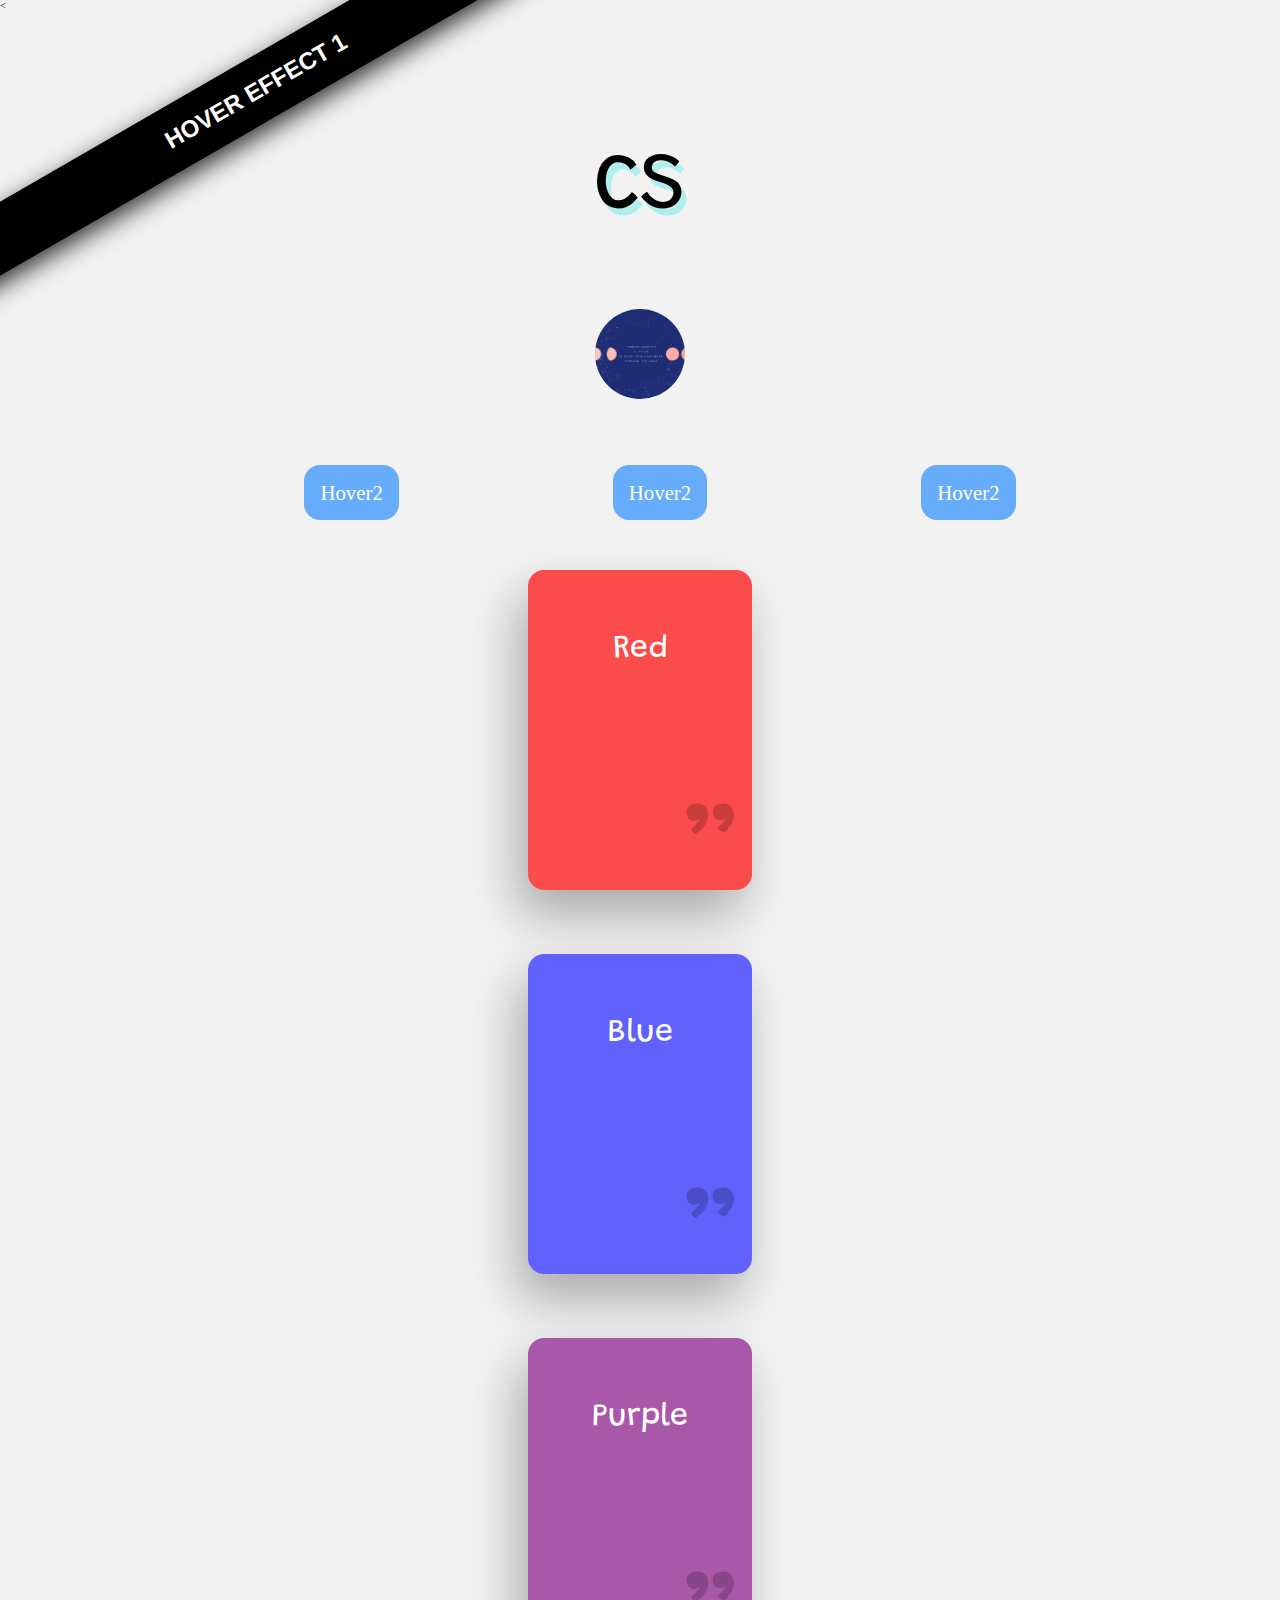
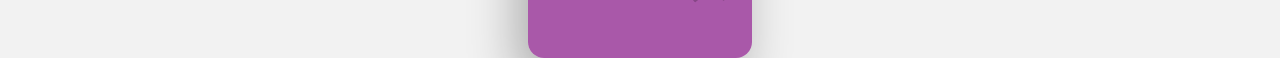
<file: index.html>
<<!DOCTYPE html>
<html lang="en">
<head>
  <meta charset="UTF-8">
  <meta name="viewport" content="width=device-width, initial-scale=1.0">
  <title>Hover Effects</title>
  <link href="css/style.css" rel="stylesheet" type="text/css" />
  <link href="https://fonts.googleapis.com/css2?family=Grandstander:wght@700&display=swap" rel="stylesheet">
  <link href="https://fonts.googleapis.com/css2?family=Grandstander:ital,wght@1,900&display=swap" rel="stylesheet">

</head>
<body>
  <div class="container">
    <div class="head1">
      <div class="head1-gallery">
        <a href="#" class="banner">Hover Effect 1</a>
      </div>
    </div>
    <div class="hover3">
      <div class="cs">CS</div>
      <div class="compsci">Computer Science</div>
    </div>
    <div class="hover4">
      <img src="css/img/hover1.jpg" alt="" class="image1"></img>
    </div>
    <div class="navbar">
      <ul>
        <li><a href="#" class="btn btn1">Hover2</a></li>
        <li><a href="#" class="btn btn2">Hover2</a></li>
        <li><a href="#" class="btn btn3">Hover2</a></li>
      </ul>
    </div>
    <div class="colorbox">
      <div class="colorcase">
        <div class="color color-red">Red</div>
        <div class="color color-blue">Blue</div>
        <div class="color color-purple">Purple</div>
      </div>
    </div>
  </div>
</body>
</html>
</file>
<file: css/style.css>
@import url("_banner.css");
@import url("_btn.css");
@import url("_circle.css");
@import url("_cs.css");
@import url("_color.css");
html,
*{
  margin:0;
}
body {
  background-color:#f2f2f2;
  font-size:62.5%;
  padding:0;
  margin:0;
  box-sizing:border-box;
}
.container{
  width:80vw;
  margin:2rem auto;
  display: flex;
  flex-direction: column;
  padding:1rem;
  justify-content:space-around;
  font-size:1.5rem;
  align-items:center;
  text-align:center;
}
</file>
